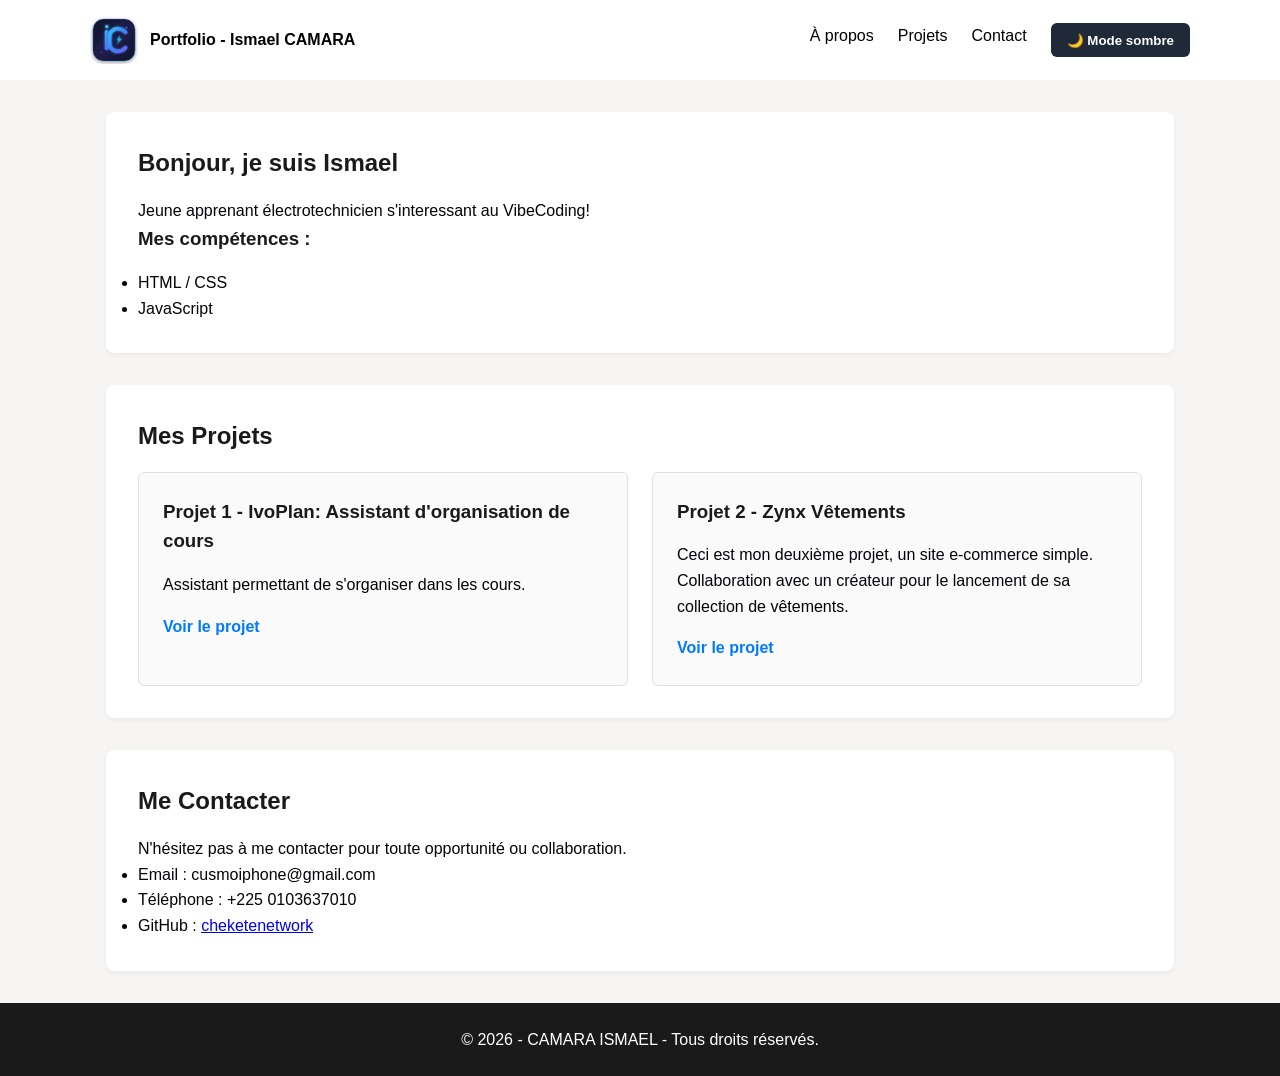
<file: index.html>
<!DOCTYPE html>
<html lang="fr">
<head>
    <meta charset="UTF-8">
    <meta name="viewport" content="width=device-width, initial-scale=1.0">
    <meta name="google-site-verification" content="ppnogICEvCln2uXzAU38X4TJ-9LKyroZ_PJ4RjBIi0w" />
    <title>Portfolio - Ismael CAMARA</title>
    <link rel="icon" type="image/svg+xml" href="logo.svg">
    <link rel="stylesheet" href="style.css">
</head>
<body>

    <!-- Bienvenue, je vous présente mon portfolio à travers ce site -->
    <header>
        <nav>
            <div class="logo">
                <a href="index.html">
                    <img src="logo.svg" alt="Logo du site" class="logo-img">
                    <span>Portfolio - Ismael CAMARA</span>
                </a>
            </div>
            <button id="menu-toggle" class="menu-toggle" type="button">☰</button>
            <ul id="nav-menu" class="nav-menu">
                <li><a href="#a-propos">À propos</a></li>
                <li><a href="#projets">Projets</a></li>
                <li><a href="#contact">Contact</a></li>
                <li><button id="theme-toggle" type="button">🌙 Mode sombre</button></li>
            </ul>
        </nav>
    </header>

    <main>
        <!-- Section Présentation -->
        <section id="a-propos">
            <h1>Bonjour, je suis Ismael</h1>
            <p id="message-accueil">Jeune apprenant électrotechnicien s'interessant au VibeCoding!</p>
            <h3>Mes compétences :</h3>
            <ul>
                <li>HTML / CSS</li>
                <li>JavaScript</li>
            </ul>
        </section>

        <!-- Section Projets -->
        <section id="projets">
            <h2>Mes Projets</h2>
            <div class="projets-grid">
                
                <!-- Projet 1 -->
                <article class="carte-projet">
                    <h3>Projet 1 - IvoPlan: Assistant d'organisation de cours
                    </h3>
                    <p>Assistant permettant de s'organiser dans les cours.</p>
                    <a href="projet.html?id=1">Voir le projet</a>
                </article>

                <!-- Projet 2 -->
                <article class="carte-projet">
                    <h3>Projet 2 - Zynx Vêtements</h3>
                    <p>Ceci est mon deuxième projet, un site e-commerce simple. Collaboration avec un créateur pour le lancement de sa collection de vêtements.</p>
                    <a href="projet.html?id=2">Voir le projet</a>
                </article>

            </div>
        </section>

        <!-- Section Contact -->
        <section id="contact">
            <h2>Me Contacter</h2>
            <p>N'hésitez pas à me contacter pour toute opportunité ou collaboration.</p>
            <ul>
                <li>Email : cusmoiphone@gmail.com</li>
                <li>Téléphone : +225 0103637010</li>
                <li>GitHub : <a href="https://github.com/cheketenetwork" target="_blank">cheketenetwork</a></li>
            </ul>
        </section>
    </main>

    <!-- Pied de page -->
    <footer>
        <p>&copy; 2026 - CAMARA ISMAEL - Tous droits réservés.</p>
    </footer>

    <script src="script.js"></script>
</body>
</html>
</file>
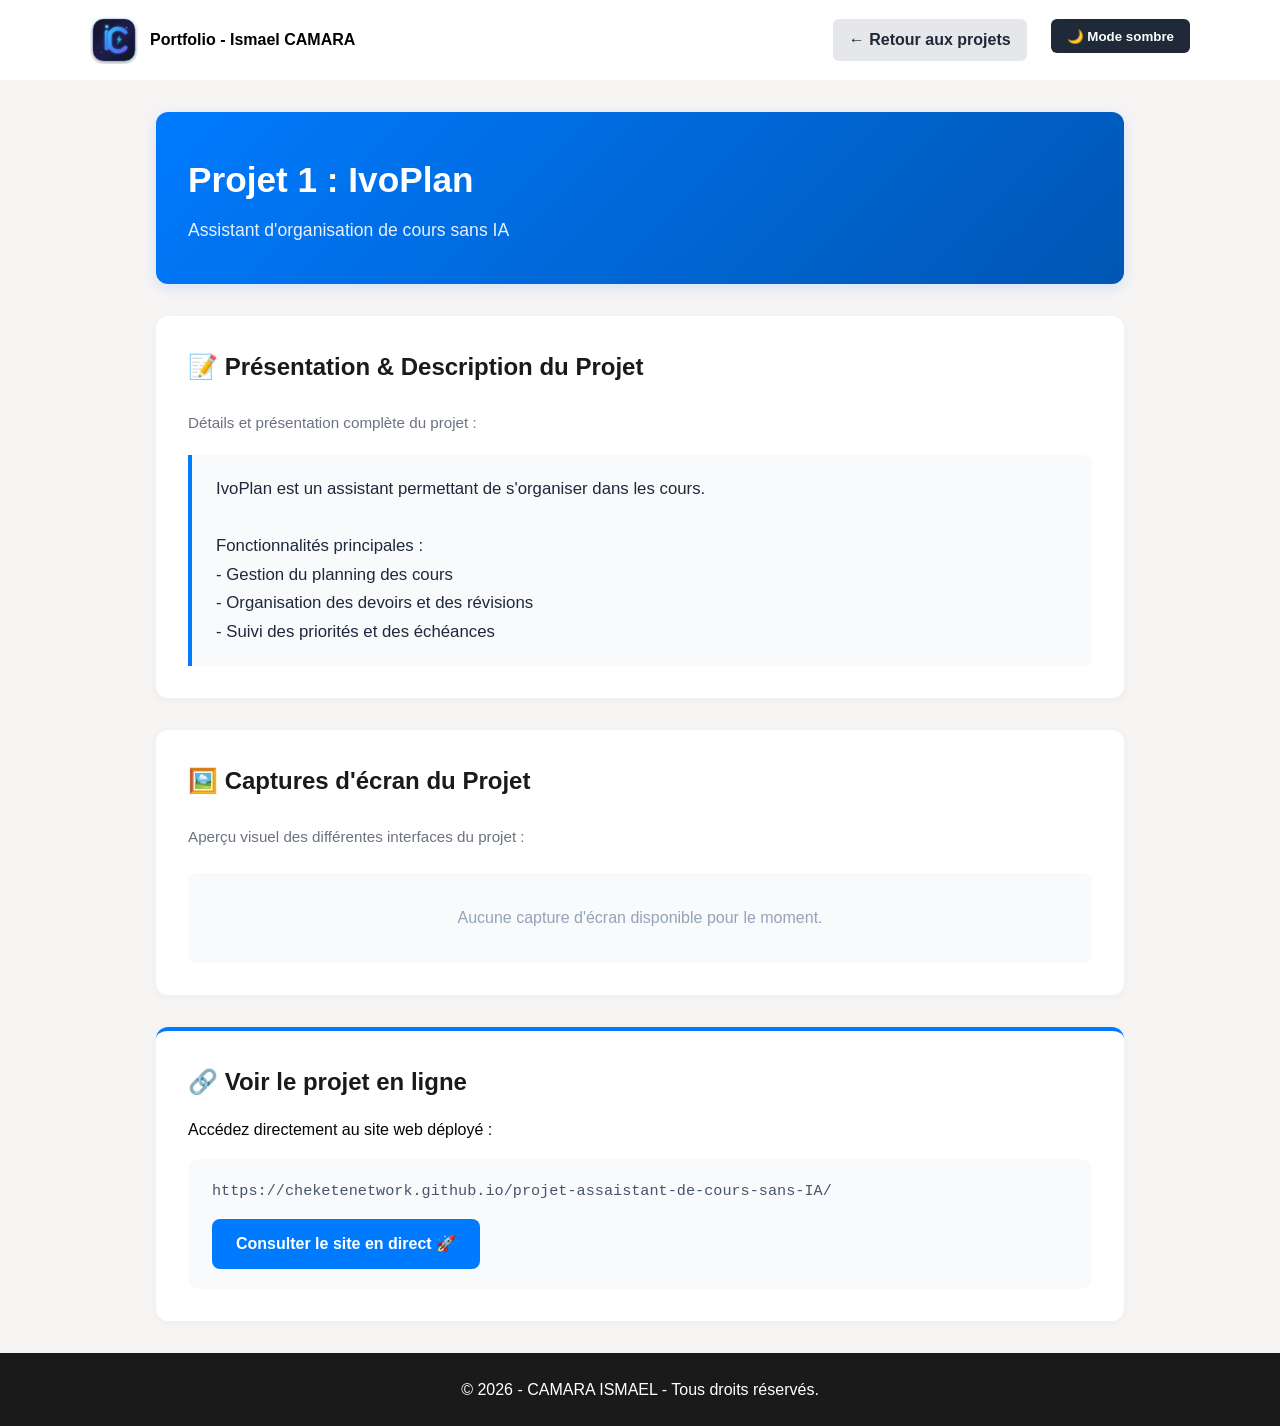
<file: projet.html>
<!DOCTYPE html>
<html lang="fr">
<head>
    <meta charset="UTF-8">
    <meta name="viewport" content="width=device-width, initial-scale=1.0">
    <title>Détails du Projet - Portfolio Ismael CAMARA</title>
    <link rel="icon" type="image/svg+xml" href="logo.svg">
    <link rel="stylesheet" href="style.css">
</head>
<body class="page-projet">

    <!-- En-tête -->
    <header>
        <nav>
            <div class="logo">
                <a href="index.html">
                    <img src="logo.svg" alt="Logo du site" class="logo-img">
                    <span>Portfolio - Ismael CAMARA</span>
                </a>
            </div>
            <ul class="nav-menu active">
                <li><a href="index.html" class="btn-back">← Retour aux projets</a></li>
                <li><button id="theme-toggle" type="button">🌙 Mode sombre</button></li>
            </ul>
        </nav>
    </header>

    <main class="projet-detail-container">
        
        <!-- En-tête du projet -->
        <section class="projet-header-section">
            <h1 id="projet-titre">Chargement du projet...</h1>
            <p id="projet-description-courte" class="projet-subtitle"></p>
        </section>

        <!-- Section Texte de présentation -->
        <section class="projet-section text-editor-section">
            <div class="section-header">
                <h2>📝 Présentation & Description du Projet</h2>
            </div>
            <p id="text-section-desc" class="section-desc">Détails et présentation complète du projet :</p>
            
            <!-- Affichage pour les visiteurs -->
            <div id="projet-texte-display" class="projet-text-content"></div>
        </section>

        <!-- Section Captures d'écran -->
        <section class="projet-section screenshots-section">
            <div class="section-header">
                <h2>🖼️ Captures d'écran du Projet</h2>
            </div>
            <p class="section-desc">Aperçu visuel des différentes interfaces du projet :</p>

            <!-- Galerie des captures (Visible par tous les visiteurs) -->
            <div id="screenshots-gallery" class="screenshots-gallery">
                <!-- Les captures d'écran s'affichent ici -->
            </div>
        </section>

        <!-- Section Lien du site en bas -->
        <section class="projet-section website-link-section">
            <h2>🔗 Voir le projet en ligne</h2>
            <p>Accédez directement au site web déployé :</p>
            <div class="link-card">
                <span class="link-url" id="site-url-text">https://...</span>
                <a href="#" id="projet-site-link" target="_blank" rel="noopener noreferrer" class="btn-visit">
                    Consulter le site en direct 🚀
                </a>
            </div>
        </section>

    </main>

    <!-- Pied de page -->
    <footer>
        <p>&copy; 2026 - CAMARA ISMAEL - Tous droits réservés.</p>
    </footer>

    <script src="projet.js"></script>
</body>
</html>
</file>
<file: style.css>
* {
    margin: 0;
    padding: 0;
    box-sizing: border-box;
}

body {
    font-family: 'Segoe UI', Tahoma, Geneva, Verdana, sans-serif;
    line-height: 1.6;
    color: #050308;
    background-color: #f7f4f4;
    transition: background-color 0.3s ease, color 0.3s ease;
}

body.dark-mode {
    background-color: #111827;
    color: #f9fafb;
}

button {
    border: none;
    border-radius: 6px;
    padding: 0.6rem 1rem;
    cursor: pointer;
    background: #007bff;
    color: #fcfeff;
    font-weight: 600;
}

#theme-toggle {
    background: #1f2937;
}

nav a {
    color: #000000;
    text-decoration: none;
    font-weight: 500;
}

body.dark-mode nav a,
body.dark-mode h1,
body.dark-mode h2,
body.dark-mode h3,
body.dark-mode p,
body.dark-mode li {
    color: #f9fafb;
}

body.dark-mode section,
body.dark-mode header,
body.dark-mode .carte-projet {
    background-color: #1f2937;
}

.carte-projet.selected {
    border: 2px solid #007bff;
    transform: scale(1.02);
}

/* --- Navigation --- */
header {
    background-color: #ffffff;
    color: #000000;
    padding: 1rem 2rem;
    position: sticky;
    top: 0;
}

nav {
    display: flex;
    justify-content: space-between;
    align-items: center;
    max-width: 1100px;
    margin: 0 auto;
}

.logo a {
    display: flex;
    align-items: center;
    gap: 0.75rem;
    text-decoration: none;
    color: inherit;
    font-weight: 700;
    transition: opacity 0.3s ease;
}

.logo a:hover {
    opacity: 0.95;
}

.logo-img {
    width: 48px;
    height: 48px;
    display: block;
    border-radius: 12px;
    transition: transform 0.3s cubic-bezier(0.34, 1.56, 0.64, 1), filter 0.3s ease;
}

.logo a:hover .logo-img {
    transform: scale(1.08) rotate(-2deg);
    filter: drop-shadow(0 4px 12px rgba(56, 189, 248, 0.45));
}

nav ul {
    display: flex;
    list-style: none;
    gap: 1.5rem;
}

nav a {
    color: #000000;
    text-decoration: none;
    font-weight: 500;
}

nav a:hover {
    color: #007bff;
}

.menu-toggle {
    display: none;
    background: none;
    border: none;
    font-size: 1.5rem;
    cursor: pointer;
    color: #000000;
}

.nav-menu {
    display: flex;
}

/* --- Responsive Design --- */
@media (max-width: 768px) {
    nav {
        flex-wrap: wrap;
    }

    .menu-toggle {
        display: block;
        order: 2;
        padding: 0.5rem;
        font-size: 1.8rem;
    }

    .nav-menu {
        order: 3;
        flex-basis: 100%;
        flex-direction: column;
        gap: 0.75rem;
        margin-top: 1rem;
        display: none;
    }

    .nav-menu.active {
        display: flex;
    }

    .nav-menu li {
        width: 100%;
    }

    .nav-menu a,
    .nav-menu button {
        display: block;
        width: 100%;
        text-align: left;
        padding: 0.75rem 0.5rem;
        min-height: 44px;
        display: flex;
        align-items: center;
    }

    .nav-menu li:last-child button {
        width: 100%;
        justify-content: flex-start;
    }

    .logo {
        order: 1;
        flex-basis: auto;
    }

    .logo span {
        display: none;
    }

    header {
        padding: 0.75rem 1rem;
    }

    main {
        padding: 0 0.75rem;
        margin: 1rem auto;
    }

    section {
        padding: 1.5rem 1rem;
        margin-bottom: 1.5rem;
    }

    h1 {
        font-size: 1.5rem;
    }

    h2 {
        font-size: 1.3rem;
    }

    h3 {
        font-size: 1.1rem;
    }

    .projets-grid {
        grid-template-columns: 1fr;
        gap: 1rem;
    }

    button {
        padding: 0.6rem 0.8rem;
        font-size: 0.9rem;
    }
}

@media (max-width: 480px) {
    header {
        padding: 0.5rem 0.75rem;
    }

    .logo-img {
        width: 40px;
        height: 40px;
    }

    .menu-toggle {
        font-size: 1.5rem;
        padding: 0.5rem 0.75rem;
    }

    .nav-menu {
        gap: 0.5rem !important;
        margin-top: 0.75rem !important;
    }

    .nav-menu a,
    .nav-menu button {
        padding: 0.7rem 0.5rem !important;
        min-height: 48px !important;
        font-size: 0.95rem !important;
    }

    main {
        padding: 0 0.5rem;
        margin: 0.75rem auto;
    }

    section {
        padding: 1rem;
        margin-bottom: 1rem;
    }

    h1 {
        font-size: 1.3rem;
    }

    h2 {
        font-size: 1.1rem;
    }

    h3 {
        font-size: 1rem;
    }

    p {
        font-size: 0.9rem;
    }

    button {
        padding: 0.6rem 0.8rem;
        font-size: 0.9rem;
        min-height: 44px;
    }

    .carte-projet {
        padding: 1rem;
    }

    nav a {
        font-size: 0.9rem;
    }

    footer {
        padding: 1rem;
        font-size: 0.85rem;
    }
}

/* --- Contenu principal --- */
main {
    max-width: 1100px;
    margin: 2rem auto;
    padding: 0 1rem;
}

section {
    background: #ffffff;
    padding: 2rem;
    margin-bottom: 2rem;
    border-radius: 8px;
    box-shadow: 0 2px 5px rgba(0,0,0,0.05);
}

h1, h2, h3 {
    margin-bottom: 1rem;
    color: #1a1a1a;
}

/* --- Grille des projets (CSS Grid) --- */
.projets-grid {
    display: grid;
    grid-template-columns: repeat(auto-fit, minmax(280px, 1fr));
    gap: 1.5rem;
    margin-top: 1rem;
}

.carte-projet {
    border: 1px solid #e0e0e0;
    padding: 1.5rem;
    border-radius: 6px;
    background-color: #fafafa;
}

.carte-projet a {
    display: inline-block;
    margin-top: 1rem;
    color: #007bff;
    text-decoration: none;
    font-weight: bold;
}

/* --- Footer --- */
footer {
    text-align: center;
    padding: 1.5rem;
    background-color: #1a1a1a;
    color: #fff;
}

/* --- Page Détail Projet --- */
.projet-detail-container {
    max-width: 1000px;
    margin: 2rem auto;
    padding: 0 1rem;
}

.btn-back {
    display: inline-flex;
    align-items: center;
    padding: 0.5rem 1rem;
    background: #e5e7eb;
    color: #1f2937 !important;
    border-radius: 6px;
    font-weight: 600;
    transition: background 0.2s ease;
}

.btn-back:hover {
    background: #d1d5db;
}

body.dark-mode .btn-back {
    background: #374151;
    color: #f9fafb !important;
}

body.dark-mode .btn-back:hover {
    background: #4b5563;
}

.projet-header-section {
    background: linear-gradient(135deg, #007bff 0%, #0056b3 100%);
    color: #ffffff;
    padding: 2.5rem 2rem;
    border-radius: 12px;
    margin-bottom: 2rem;
    box-shadow: 0 4px 15px rgba(0, 123, 255, 0.15);
}

.projet-header-section h1 {
    color: #ffffff;
    font-size: 2.2rem;
    margin-bottom: 0.5rem;
}

body.dark-mode .projet-header-section h1 {
    color: #ffffff;
}

.projet-subtitle {
    font-size: 1.1rem;
    opacity: 0.9;
}

.projet-section {
    background: #ffffff;
    padding: 2rem;
    border-radius: 12px;
    margin-bottom: 2rem;
    box-shadow: 0 2px 10px rgba(0,0,0,0.04);
}

.section-header {
    display: flex;
    justify-content: space-between;
    align-items: center;
    margin-bottom: 0.5rem;
}

.section-desc {
    color: #6b7280;
    margin-bottom: 1.25rem;
    font-size: 0.95rem;
}

body.dark-mode .section-desc {
    color: #9ca3af;
}

/* Éditeur de Texte */
.save-status {
    font-size: 0.85rem;
    font-weight: 600;
    color: #10b981;
    background: #ecfdf5;
    padding: 0.25rem 0.75rem;
    border-radius: 20px;
}

.save-status.saving {
    color: #f59e0b;
    background: #fffbebf;
}

body.dark-mode .save-status {
    background: #064e3b;
    color: #34d399;
}

.editor-wrapper {
    width: 100%;
}

#projet-texte-editor {
    width: 100%;
    min-height: 180px;
    padding: 1rem;
    font-family: inherit;
    font-size: 1rem;
    line-height: 1.6;
    border: 2px solid #e5e7eb;
    border-radius: 8px;
    outline: none;
    resize: vertical;
    transition: border-color 0.2s ease, background-color 0.2s ease;
}

#projet-texte-editor:focus {
    border-color: #007bff;
}

body.dark-mode #projet-texte-editor {
    background-color: #111827;
    border-color: #374151;
    color: #f9fafb;
}

body.dark-mode #projet-texte-editor:focus {
    border-color: #3b82f6;
}

/* Zone d'Upload de Captures */
.upload-box {
    border: 2px dashed #cbd5e1;
    border-radius: 12px;
    padding: 2rem;
    text-align: center;
    background-color: #f8fafc;
    transition: all 0.2s ease;
    cursor: pointer;
}

.upload-box:hover, .upload-box.drag-over {
    border-color: #007bff;
    background-color: #eff6ff;
}

body.dark-mode .upload-box {
    background-color: #111827;
    border-color: #374151;
}

body.dark-mode .upload-box:hover, body.dark-mode .upload-box.drag-over {
    border-color: #3b82f6;
    background-color: #1e293b;
}

.upload-label {
    display: flex;
    flex-direction: column;
    align-items: center;
    gap: 0.5rem;
    cursor: pointer;
}

.upload-icon {
    font-size: 2.5rem;
}

.upload-text {
    font-size: 1rem;
    color: #334155;
}

body.dark-mode .upload-text {
    color: #cbd5e1;
}

.upload-hint {
    font-size: 0.85rem;
    color: #94a3b8;
}

/* Galerie de Captures */
.screenshots-gallery {
    display: grid;
    grid-template-columns: repeat(auto-fill, minmax(220px, 1fr));
    gap: 1.25rem;
    margin-top: 1.5rem;
}

.empty-gallery {
    grid-column: 1 / -1;
    text-align: center;
    padding: 2rem;
    color: #94a3b8;
    background: #f8fafc;
    border-radius: 8px;
}

body.dark-mode .empty-gallery {
    background: #111827;
    color: #64748b;
}

.screenshot-card {
    position: relative;
    border-radius: 8px;
    overflow: hidden;
    box-shadow: 0 3px 8px rgba(0,0,0,0.1);
    background: #f1f5f9;
    aspect-ratio: 16 / 10;
    cursor: pointer;
    transition: transform 0.2s ease, box-shadow 0.2s ease;
}

.screenshot-card:hover {
    transform: translateY(-4px);
    box-shadow: 0 6px 15px rgba(0,0,0,0.15);
}

.screenshot-card img {
    width: 100%;
    height: 100%;
    object-fit: cover;
    display: block;
}

.screenshot-card .delete-btn {
    position: absolute;
    top: 8px;
    right: 8px;
    background: rgba(220, 38, 38, 0.9);
    color: #ffffff;
    border: none;
    border-radius: 50%;
    width: 28px;
    height: 28px;
    font-size: 1.1rem;
    line-height: 1;
    display: flex;
    align-items: center;
    justify-content: center;
    cursor: pointer;
    transition: background 0.2s ease;
    padding: 0;
}

.screenshot-card .delete-btn:hover {
    background: #b91c1c;
}

/* Modale Lightbox */
.lightbox-modal {
    position: fixed;
    top: 0;
    left: 0;
    width: 100vw;
    height: 100vh;
    background: rgba(0,0,0,0.85);
    display: flex;
    align-items: center;
    justify-content: center;
    z-index: 1000;
    padding: 2rem;
    cursor: zoom-out;
}

.lightbox-content {
    position: relative;
    max-width: 90%;
    max-height: 90%;
}

.lightbox-content img {
    max-width: 100%;
    max-height: 85vh;
    border-radius: 8px;
    box-shadow: 0 10px 30px rgba(0,0,0,0.5);
}

.lightbox-close {
    position: absolute;
    top: -40px;
    right: 0;
    color: #ffffff;
    font-size: 2rem;
    cursor: pointer;
}

/* Section Lien du site en bas */
.website-link-section {
    border-top: 4px solid #007bff;
}

.link-card {
    display: flex;
    flex-wrap: wrap;
    justify-content: space-between;
    align-items: center;
    background: #f8fafc;
    padding: 1.25rem 1.5rem;
    border-radius: 10px;
    gap: 1rem;
    margin-top: 1rem;
}

body.dark-mode .link-card {
    background: #111827;
}

.link-url {
    font-family: monospace;
    font-size: 0.95rem;
    color: #475569;
    word-break: break-all;
}

body.dark-mode .link-url {
    color: #94a3b8;
}

.btn-visit {
    display: inline-flex;
    align-items: center;
    gap: 0.5rem;
    background: #007bff;
    color: #ffffff;
    padding: 0.75rem 1.5rem;
    border-radius: 8px;
    font-weight: 700;
    text-decoration: none;
    transition: background 0.2s ease, transform 0.1s ease;
}

.btn-visit:hover {
    background: #0056b3;
    transform: translateY(-2px);
}

@media (max-width: 600px) {
    .link-card {
        flex-direction: column;
        align-items: stretch;
        text-align: center;
    }
    
    .btn-visit {
        justify-content: center;
    }
}

/* Contenu Texte Visiteur */
.projet-text-content {
    background: #f8fafc;
    border-left: 4px solid #007bff;
    padding: 1.25rem 1.5rem;
    border-radius: 0 8px 8px 0;
    font-size: 1.05rem;
    line-height: 1.7;
    color: #1e293b;
}

body.dark-mode .projet-text-content {
    background: #111827;
    border-left-color: #3b82f6;
    color: #e2e8f0;
}
</file>
